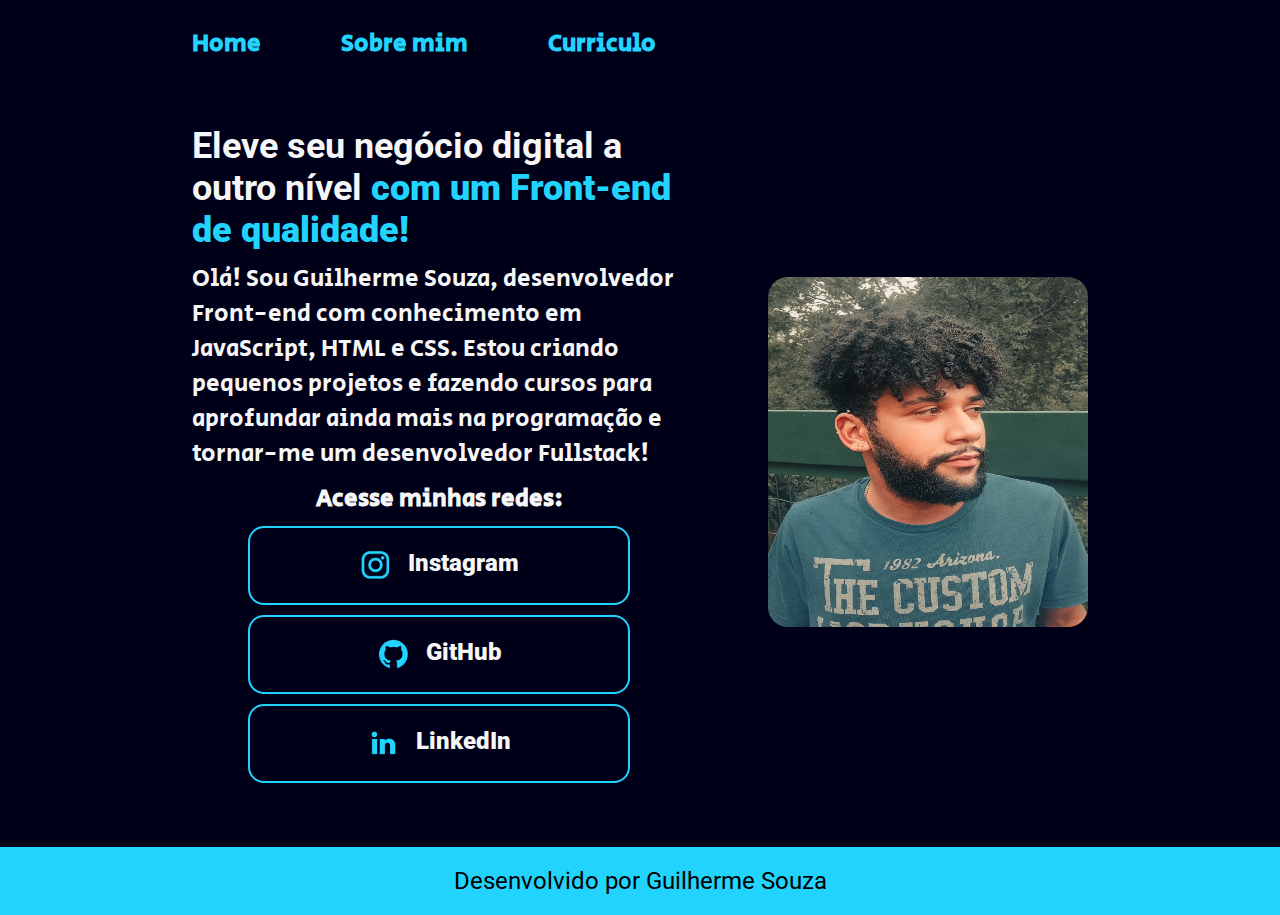
<file: index.html>
<!DOCTYPE html>
<html lang="pt-br">
<head>
    <meta charset="UTF-8">
    <meta http-equiv="X-UA-Compatible" content="IE=edge">
    <meta name="viewport" content="width=device-width, initial-scale=1.0">

    <link rel="stylesheet" href="./styles/style.css">
    <title>Apresentação</title>
    <style>
        img{border-radius: 20px;}
    </style>
</head>
<body>
    <header class="cabecalho">
        <nav class="cabecalho-menu">
            <a class="cabecalho-menu-link" href="index.html">Home</a>
            <a class="cabecalho-menu-link" href="about.html">Sobre mim</a>
            <a class="cabecalho-menu-link" href="curriculo.html">Curriculo</a>
        </nav>
    </header>
    <main class="apresentacao">
        <section class="apresentacao-conteudo">
            <h1 class="apresentacao-conteudo-titulo">
            Eleve seu negócio digital a outro nível <strong class="destaque-titulo">com um Front-end de qualidade!</strong>
            </h1>
            <p class="apresentacao-conteudo-texto">Olá! Sou Guilherme Souza, desenvolvedor Front-end com conhecimento em JavaScript, HTML e CSS. Estou criando pequenos projetos e fazendo cursos para aprofundar ainda mais na programação e tornar-me um desenvolvedor Fullstack!</p>
        <div class="apresentacao-links">
            <h2 class="apresentacao-links-subtitulo">Acesse minhas redes:</h2>
            <a class="apresentacao-links-link" href="https://www.instagram.com/guisouzaguii/">
                <img src="./assets/instagram.png">
                Instagram</a>
            <a class="apresentacao-links-link" href="https://github.com/GuisouzaF">
                <img src="./assets/github.png">
                GitHub</a>
            <a class="apresentacao-links-link" href="https://www.linkedin.com/in/guilherme-souza-080055239/">
                <img src="./assets/linkedin.png">
                LinkedIn</a>
        </div>
        </section>
    <div>
        <img src="./assets/foto perfil.jpg" alt="foto de perfil Guilherme" width="320" height="350">
    </div>
    </main>
    <footer class="rodape">
        <p>Desenvolvido por Guilherme Souza</p>
    </footer>
</body>
</html>
</file>
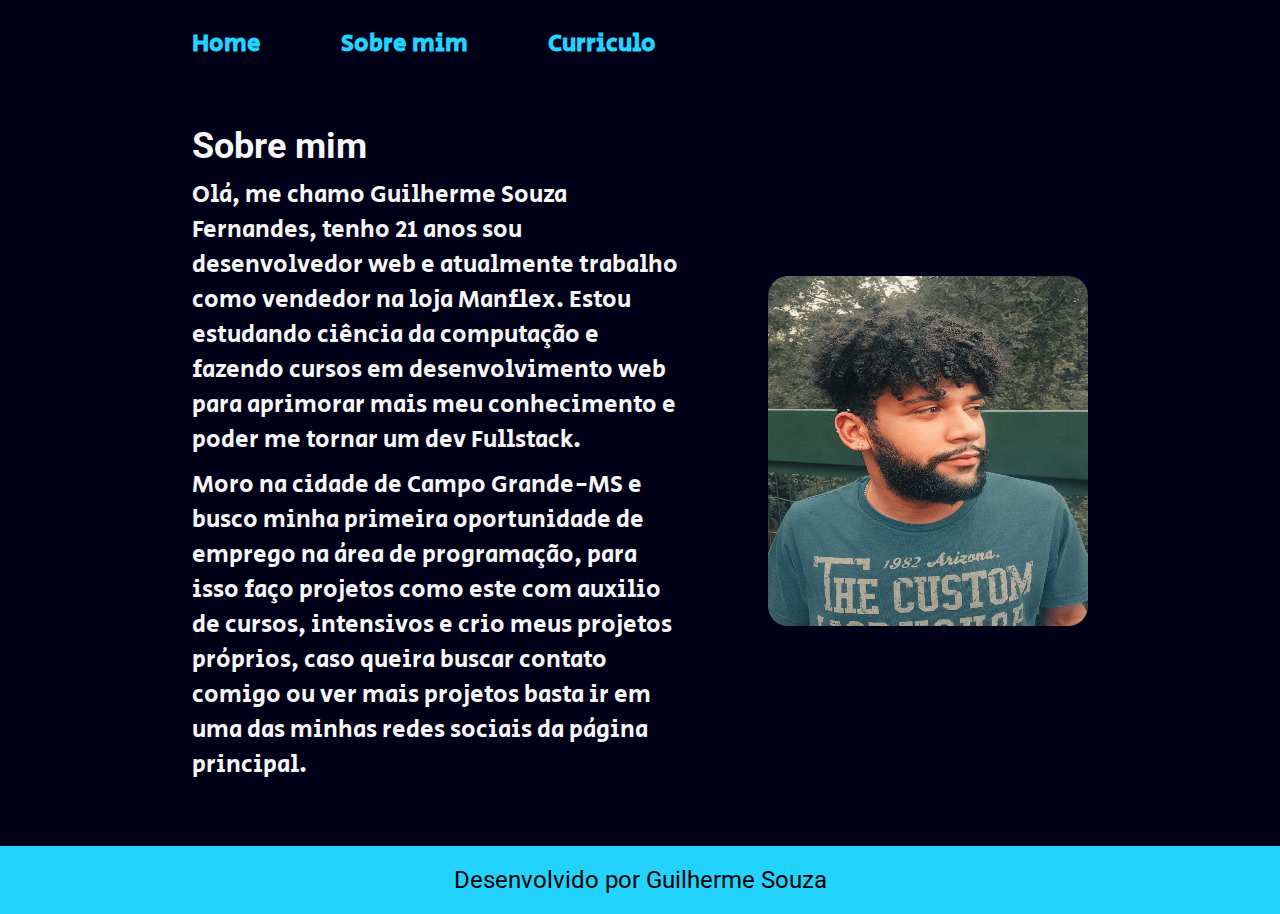
<file: about.html>
<!DOCTYPE html>
<html lang="pt-br">
<head>
    <meta charset="UTF-8">
    <meta http-equiv="X-UA-Compatible" content="IE=edge">
    <meta name="viewport" content="width=device-width, initial-scale=1.0">
    <title>Sobre mim</title>
    <link rel="stylesheet" href="./styles/style.css">
    <style>
        img{border-radius: 20px;}
    </style>
</head>
<body>
    <header class="cabecalho">
        <nav class="cabecalho-menu">
            <a class="cabecalho-menu-link" href="index.html">Home</a>
            <a class="cabecalho-menu-link" href="about.html">Sobre mim</a>
            <a class="cabecalho-menu-link" href="curriculo.html">Curriculo</a>
        </nav>
    </header>
    <main class="apresentacao">
        <section class="apresentacao-conteudo">
            <h1 class="apresentacao-conteudo-titulo">Sobre mim</h1>
            <p class="apresentacao-conteudo-texto">Olá, me chamo Guilherme Souza Fernandes, tenho 21 anos sou desenvolvedor web e atualmente trabalho como vendedor na loja Manflex. Estou estudando ciência da computação e fazendo cursos em desenvolvimento web para aprimorar mais meu conhecimento e poder me tornar um dev Fullstack.</p>
            <P class="apresentacao-conteudo-texto">Moro na cidade de Campo Grande-MS e busco minha primeira oportunidade de emprego na área de programação, para isso faço projetos como este com auxilio de cursos, intensivos e crio meus projetos próprios, caso queira buscar contato comigo ou ver mais projetos basta ir em uma das minhas redes sociais da página principal.</P>
        </section>
        <div>
            <img src="./assets/foto perfil.jpg" alt="foto de perfil Guilherme" width="320" height="350">
        </div>
    </main>
    <footer class="rodape">
        <p>Desenvolvido por Guilherme Souza</p>
    </footer>
</body>
</html>
</file>
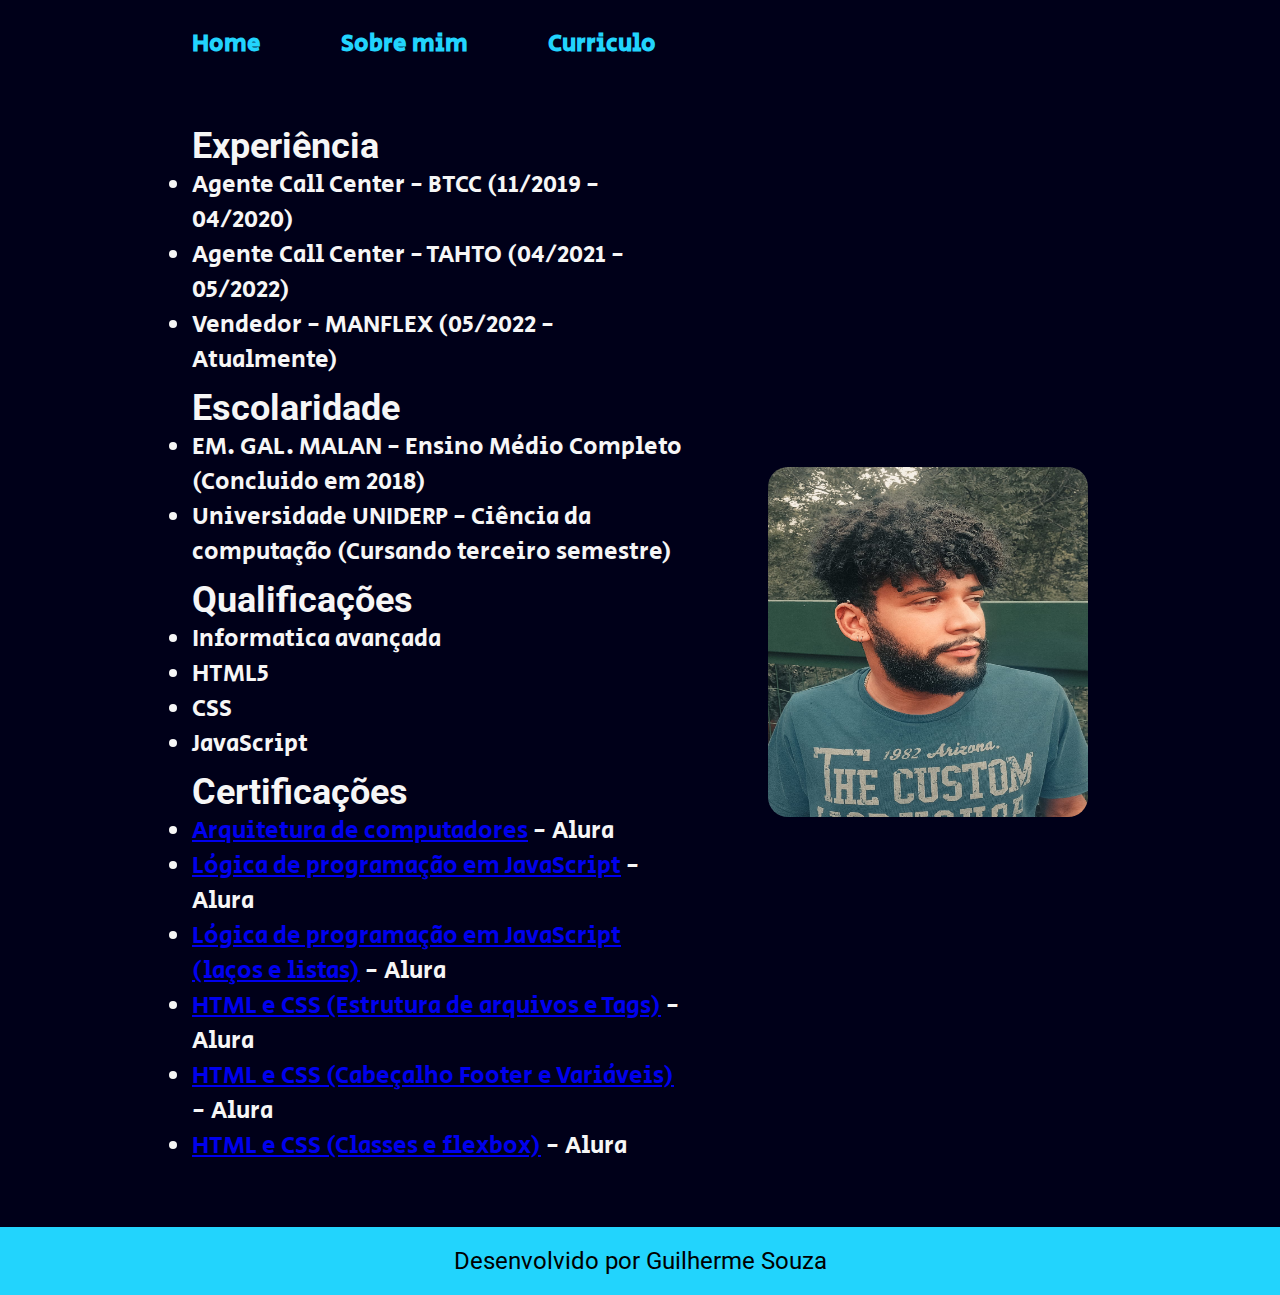
<file: curriculo.html>
<!DOCTYPE html>
<html lang="pt-br">
<head>
    <meta charset="UTF-8">
    <meta http-equiv="X-UA-Compatible" content="IE=edge">
    <meta name="viewport" content="width=device-width, initial-scale=1.0">
    <title>Curriculo</title>
    <link rel="stylesheet" href="./styles/style.css">
    <style>
        img{border-radius: 20px;}
    </style>
</head>
<body>
    <header class="cabecalho">
        <nav class="cabecalho-menu">
            <a class="cabecalho-menu-link" href="index.html">Home</a>
            <a class="cabecalho-menu-link" href="about.html">Sobre mim</a>
            <a class="cabecalho-menu-link" href="curriculo.html">Curriculo</a>
        </nav>
    </header>
    <main class="apresentacao">
        <section class="apresentacao-conteudo">
            <ul>
                <h2 class="apresentacao-conteudo-titulo">Experiência</h2>
                <li class="apresentacao-conteudo-texto">Agente Call Center - BTCC (11/2019 - 04/2020)</li>
                <li class="apresentacao-conteudo-texto">Agente Call Center - TAHTO (04/2021 - 05/2022)</li>
                <li class="apresentacao-conteudo-texto">Vendedor - MANFLEX (05/2022 - Atualmente)</li>
            </ul>
            
            <ul>
                <h2 class="apresentacao-conteudo-titulo">Escolaridade</h2>
                <li class="apresentacao-conteudo-texto">EM. GAL. MALAN - Ensino Médio Completo (Concluido em 2018)</li>
                <li class="apresentacao-conteudo-texto">Universidade UNIDERP - Ciência da computação (Cursando terceiro semestre)</li>
            </ul>
            
            <ul>
                <h2 class="apresentacao-conteudo-titulo">Qualificações</h2>
                <li class="apresentacao-conteudo-texto">Informatica avançada</li>
                <li class="apresentacao-conteudo-texto">HTML5</li>
                <li class="apresentacao-conteudo-texto">CSS</li>
                <li class="apresentacao-conteudo-texto">JavaScript</li>
            </ul>

            <ul>
                <h2 class="apresentacao-conteudo-titulo">Certificações</h2>
                <li class="apresentacao-conteudo-texto"> <a href="https://cursos.alura.com.br/certificate/40a15d23-61b6-46ea-b17e-3c670ac915c3"> Arquitetura de computadores</a> - Alura </li>
                <li class="apresentacao-conteudo-texto"> <a href="https://cursos.alura.com.br/certificate/1686b661-f7ba-469a-822c-f90995f2f34c"> Lógica de programação em JavaScript</a> - Alura</li>
                <li class="apresentacao-conteudo-texto"> <a href="https://cursos.alura.com.br/certificate/88877b4b-1c22-4957-9b69-fb79c44d27ac"> Lógica de programação em JavaScript (laços e listas)</a> - Alura</li>
                <li class="apresentacao-conteudo-texto"> <a href="https://cursos.alura.com.br/certificate/325fe793-0652-4891-b4f9-6d7e0cbc862a"> HTML e CSS (Estrutura de arquivos e Tags)</a> - Alura</li>
                <li class="apresentacao-conteudo-texto"> <a href="https://cursos.alura.com.br/certificate/28e9daac-801a-4848-b9c5-d4c98c6d70b6"> HTML e CSS (Cabeçalho Footer e Variáveis)</a> - Alura</li>
                <li class="apresentacao-conteudo-texto"> <a href="https://cursos.alura.com.br/certificate/d935928b-5835-4b64-bc14-0551d67a389b"> HTML e CSS (Classes e flexbox)</a> - Alura</li>
            </ul>
        </section>
        <div>
            <img src="./assets/foto perfil.jpg" alt="foto de perfil Guilherme" width="320" height="350">
        </div>
    </main>
    <footer class="rodape">
        <p>Desenvolvido por Guilherme Souza</p>
    </footer>
</body>
</html>
</file>
<file: styles/style.css>
@import url('https://fonts.googleapis.com/css2?family=Roboto:wght@400;900&family=Secular+One&display=swap');

:root {
    --cor-primaria: #000019;
    --cor-secundaria: #F6F6F6;
    --cor-tercearia: #22D4FD;
    --cor-hover: #272727;
    --cor-escrita: #000000;

    --fonte-primaria: 'Roboto', sans-serif;
    --fonte-secundaria: 'Secular One', sans-serif;
}

* {
    margin: 0;
    padding: 0;
}
body {
    box-sizing: border-box;
    background-color: var(--cor-primaria);
    color: var(--cor-secundaria);
}

.cabecalho{
    padding: 2% 0% 0% 15% ;
}

.cabecalho-menu{
    display: flex;
    gap: 80px;
}

.cabecalho-menu-link{
    font-family: var(--fonte-secundaria);
    font-size: 1.5rem;
    font-weight: 600;
    color: var(--cor-tercearia);
    text-decoration: none;
}

.apresentacao {
    padding: 5% 15%;
    display: flex;
    align-items: center;
    justify-content: space-between;
    gap: 82px;
}

.apresentacao-conteudo {
    width: 615px;
    display: flex;
    flex-direction: column;
    gap: 10px;
}

.apresentacao-conteudo-titulo {
    font-size: 2.25rem;
    font-family: var(--fonte-primaria);
}

.destaque-titulo {
    color: var(--cor-tercearia);
}

.apresentacao-conteudo-texto{
    font-size: 1.5rem;
    font-family: var(--fonte-secundaria);
}

.apresentacao-links {
    display: flex;
    flex-direction: column;
    justify-content: space-between;
    align-items: center;
    gap: 10px;
}

.apresentacao-links-subtitulo {
    font-family: var(--fonte-secundaria);
    font-size: 1.5rem;
}

.apresentacao-links-link {
    display: flex;
    justify-content: center;
    gap: 16px;
    border: 2px solid var(--cor-tercearia);
    width: 378px;
    text-align: center;
    border-radius: 16px;
    font-size: 1.5rem;
    font-weight: 900;
    padding: 21.5px 0px ;
    text-decoration: 0;
    color: var(--cor-secundaria);
    font-family: var(--fonte-primaria);
}

.apresentacao-links-link:hover {
    background-color: var(--cor-hover);
}

.rodape {
    padding: 20px;
    text-align: center;
    color: var(--cor-escrita);
    background-color: var(--cor-tercearia);
    font-family: var(--fonte-primaria);
    font-size: 1.5rem;
}

@media (max-width: 1200px){
  
    .cabecalho{
        padding: 10%;
    }

    .cabecalho-menu{
        justify-content: center;
    }
    
    .apresentacao{
        flex-direction: column-reverse;
        padding: 5%;
    }

    .apresentacao-conteudo{
        width: auto;
    }
}
</file>
